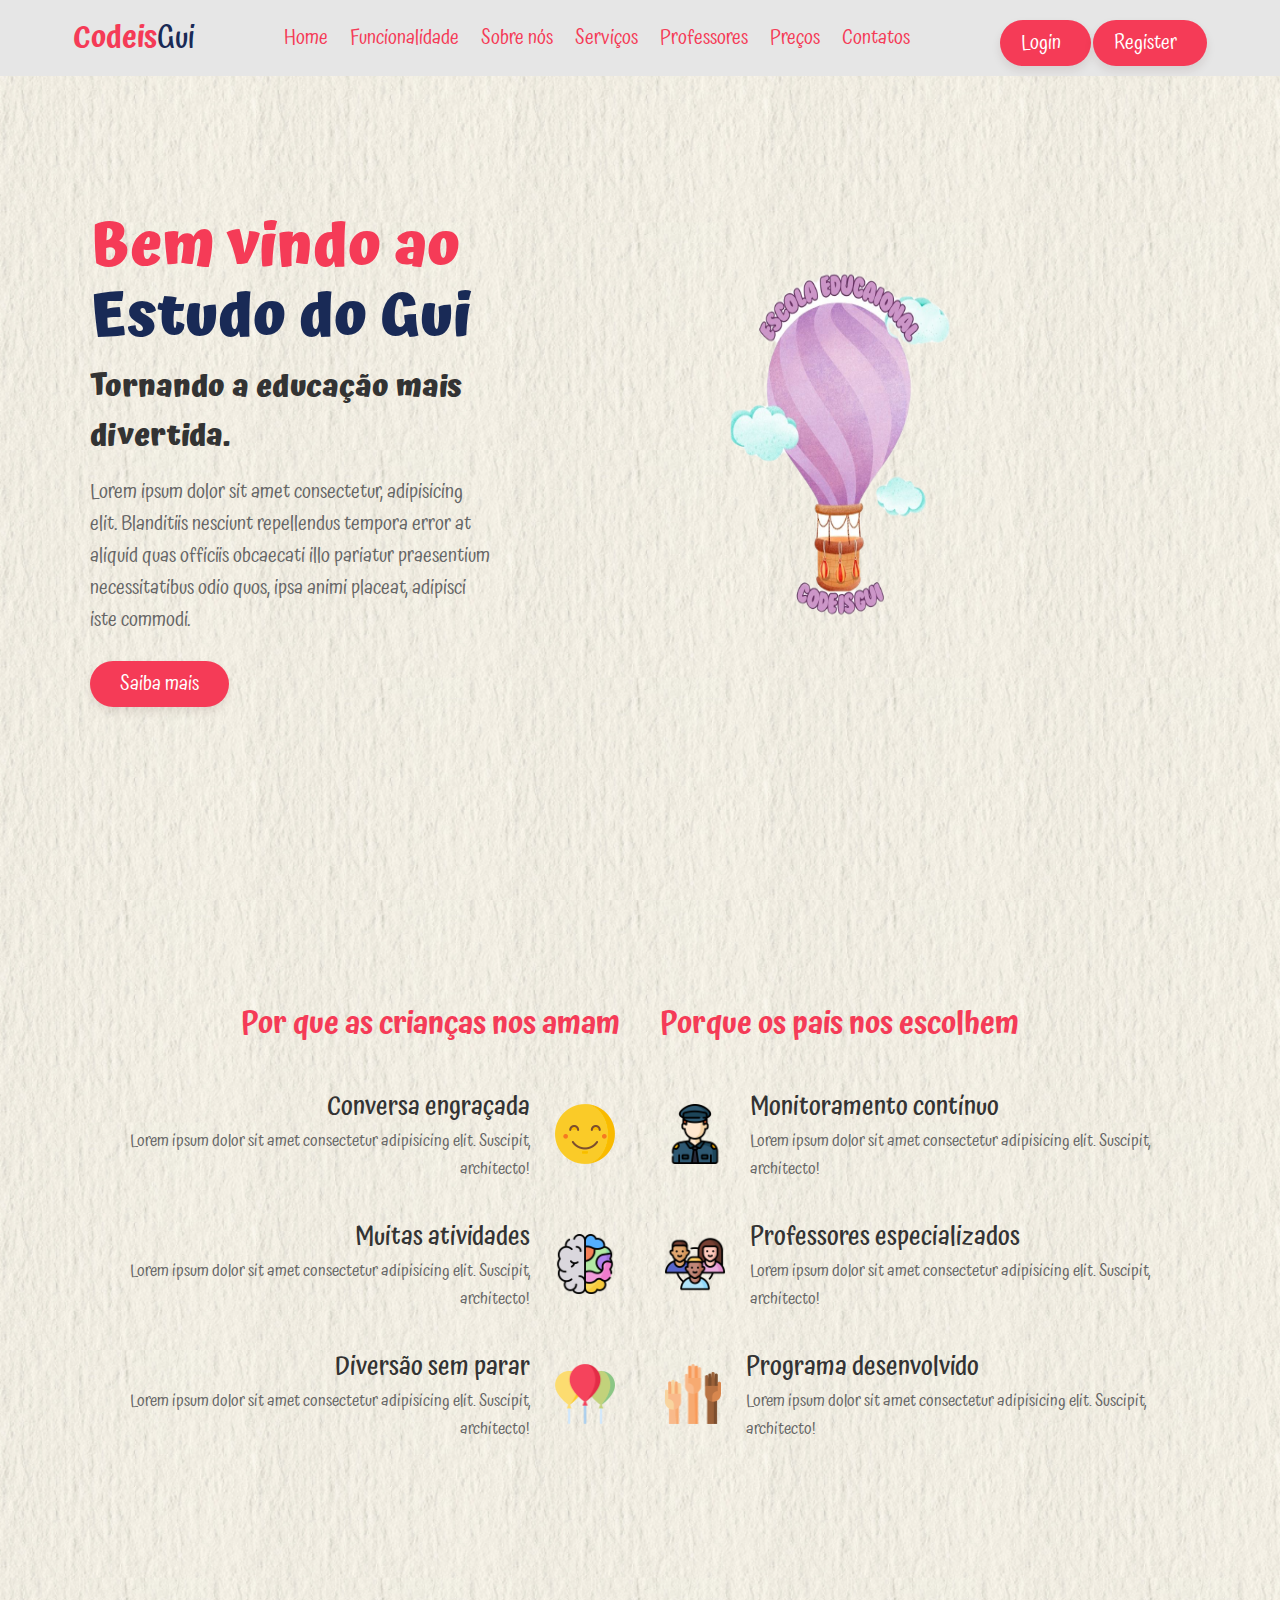
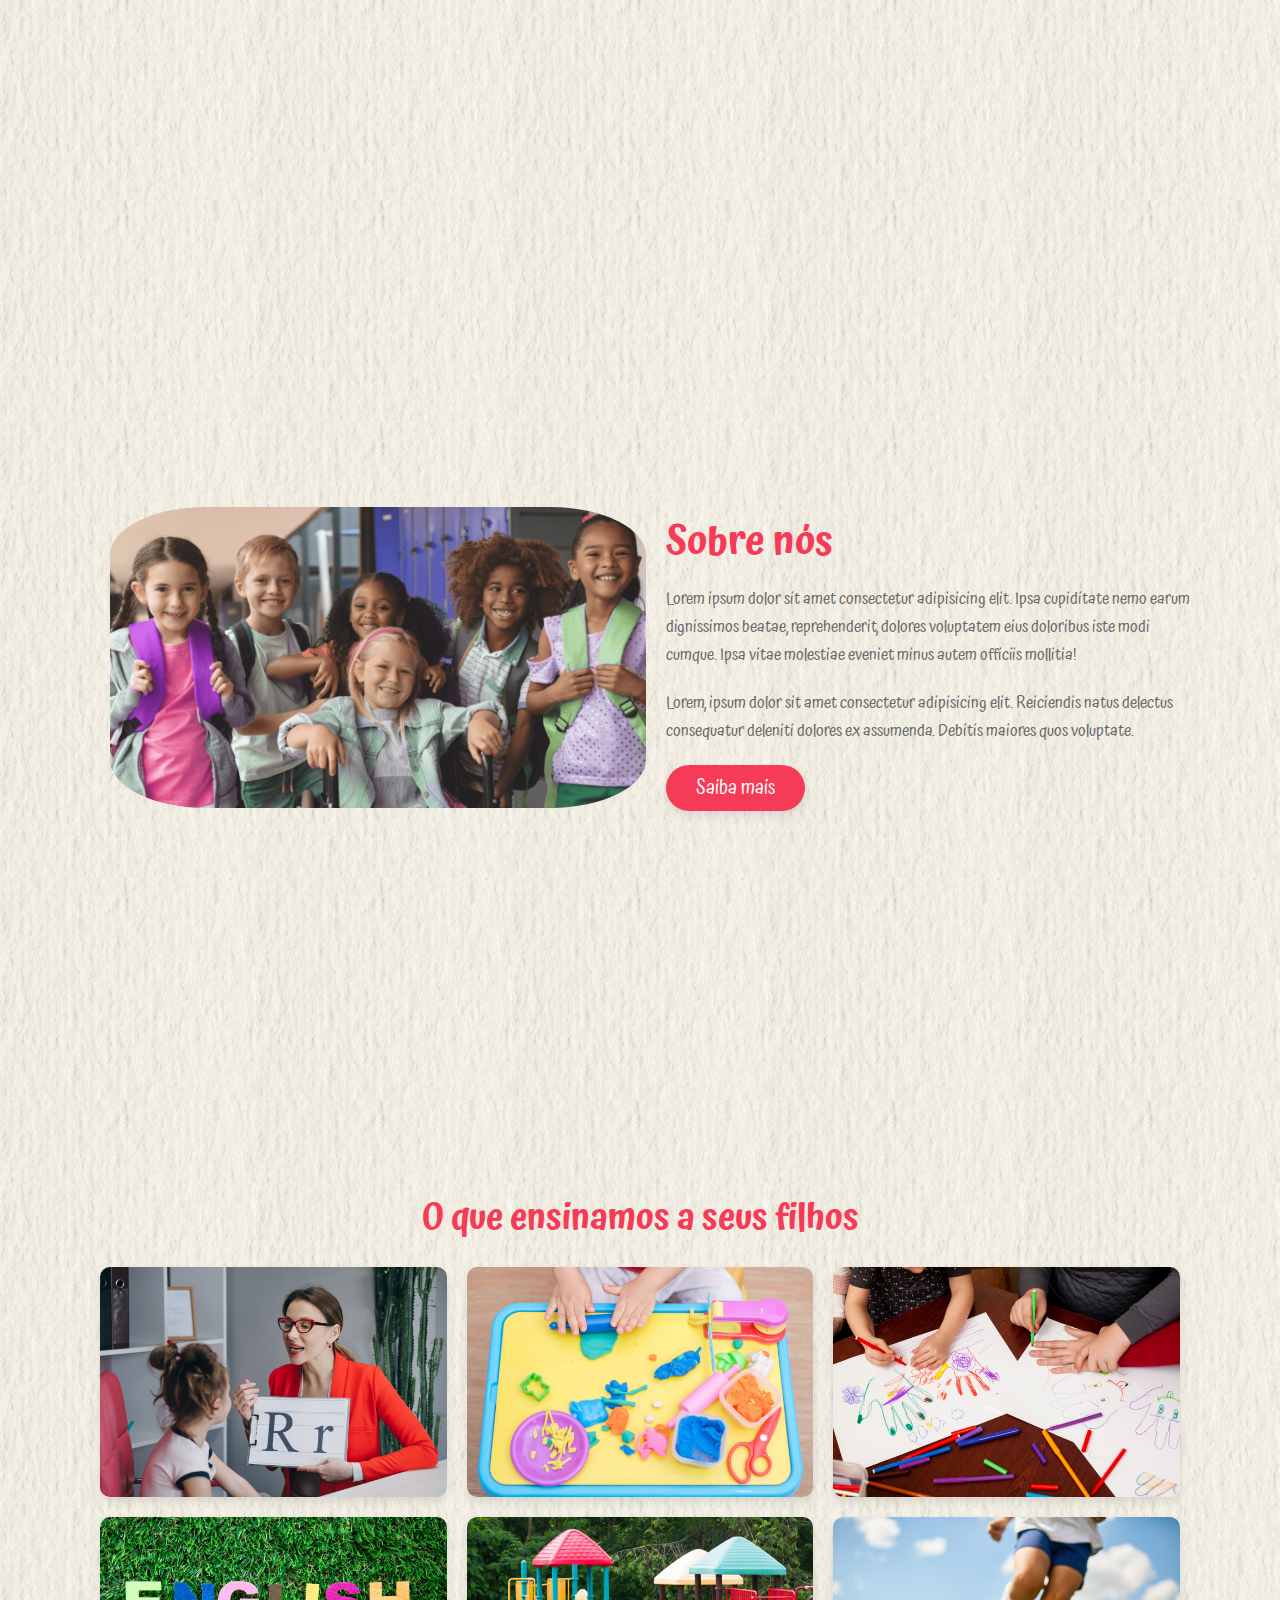
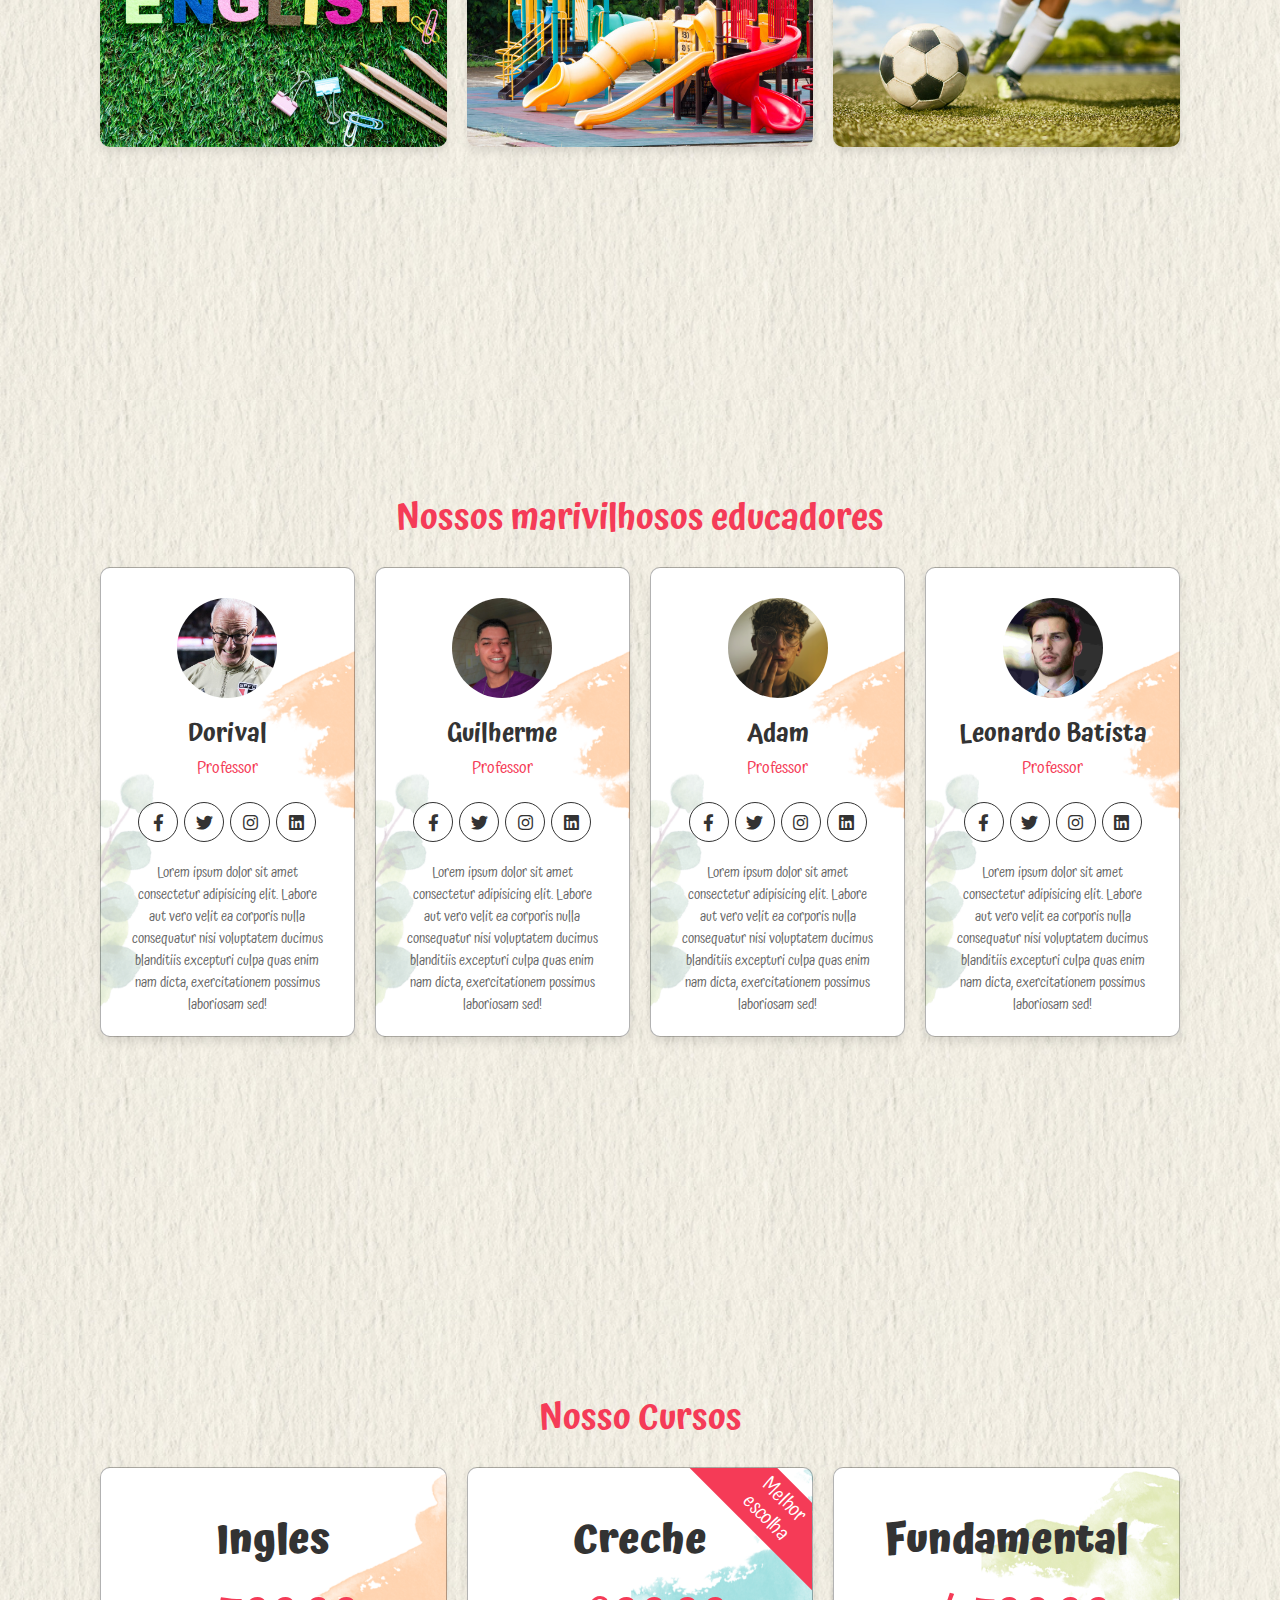
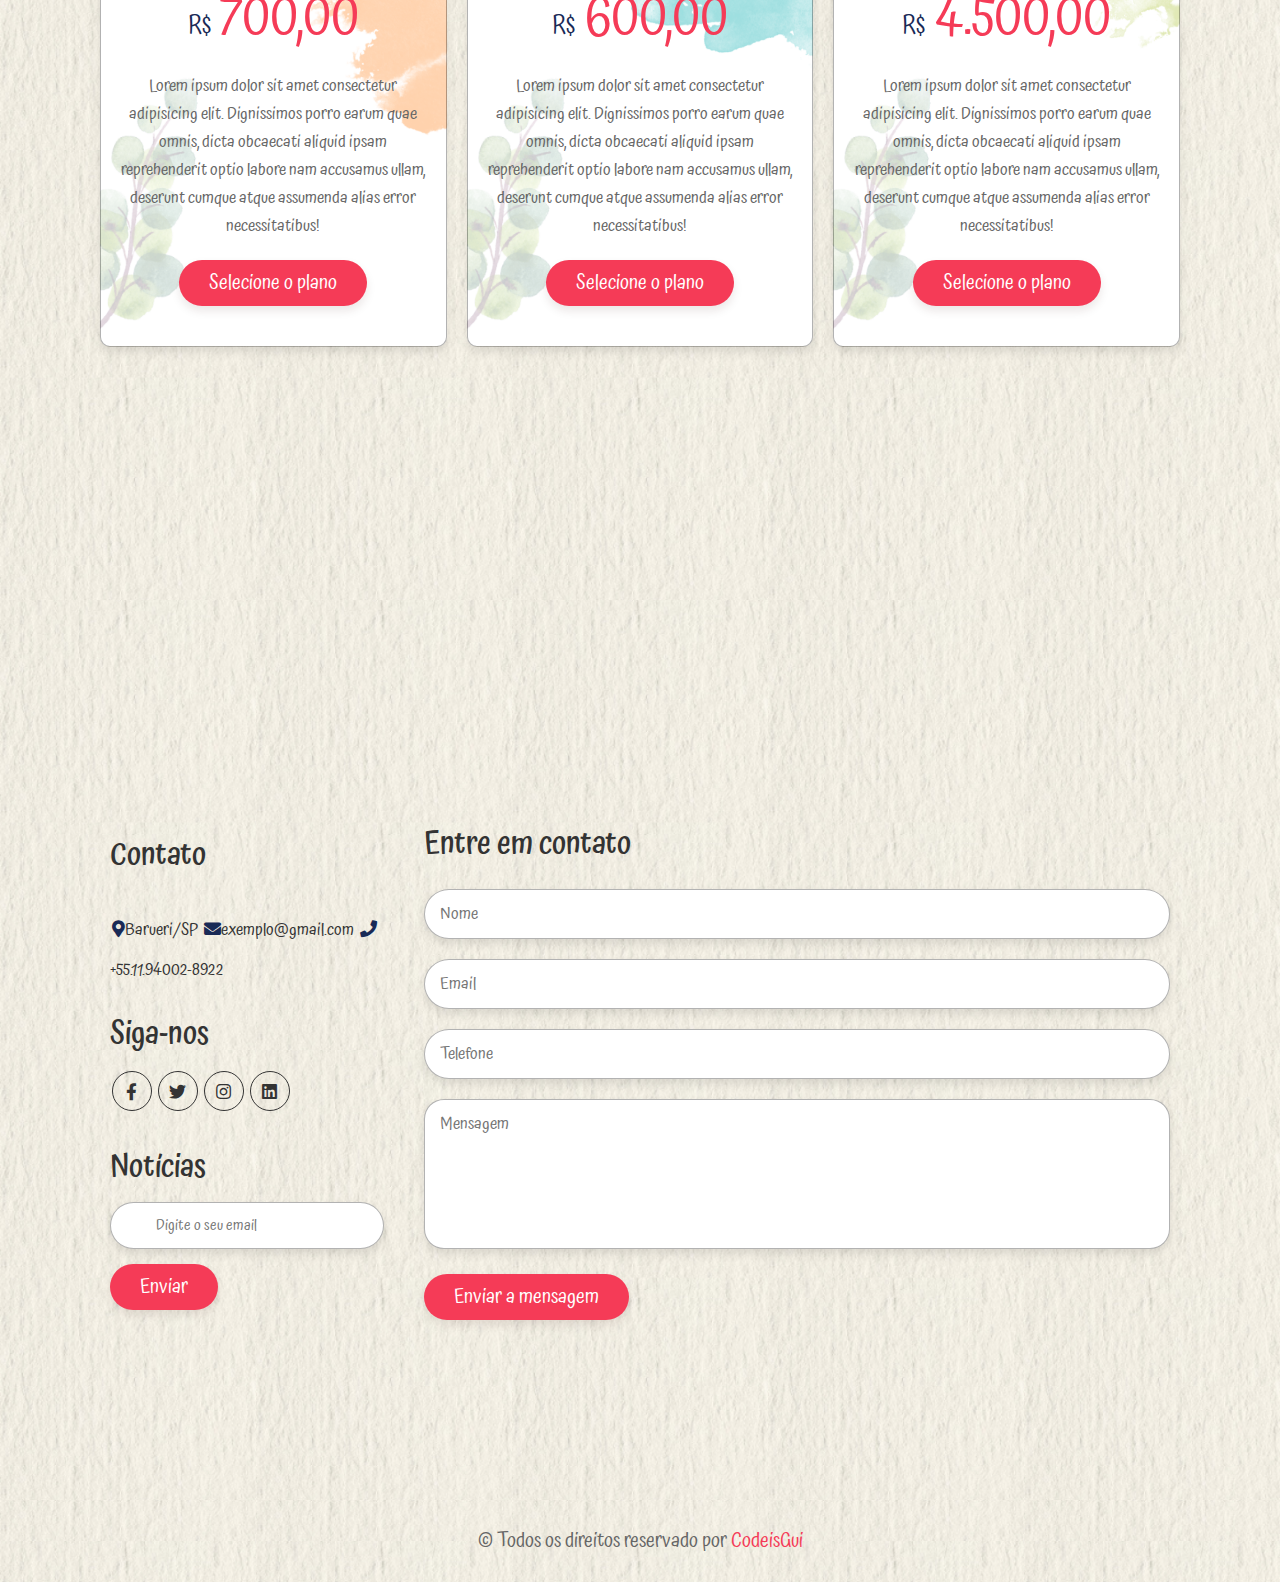
<file: index.html>
<!DOCTYPE html>
<html lang="pt-BR">
<head>
    <meta charset="UTF-8">
    <meta http-equiv="X-UA-Compatible" content="IE=edge">
    <meta name="viewport" content="width=device-width, initial-scale=1.0">
    <link rel="stylesheet" href="style.css">
    <link rel="stylesheet" href="https://cdnjs.cloudflare.com/ajax/libs/font-awesome/5.15.4/css/all.min.css">
    <title>Projeto escolar</title>

            <!-- Site feito por CodeisGui -->

</head>
<body>
    <!-- Header section star -->
    <header>
        <a href="index.html" class="logo">Codeis<span>Gui</span></a>
        <div id="menu-bars" class="fas fa-bars"></div>
        <nav class="navbar">
            <a href="#home">Home</a>
            <a href="#features">Funcionalidade</a>
            <a href="#about">Sobre nós</a>
            <a href="#services">Serviços</a>
            <a href="#teaches">Professores</a>
            <a href="#pricing">Preços</a>
            <a href="#contact">Contatos</a>
        </nav>
    <div class="login">
        <a href="login.html" class="login btn">Login</a>
        <a href="register.html" class="login btn">Register</a>
    </div>
    </header>
    <!-- Header section end -->
    
    <!-- Home section start -->
    <section class="home background" id="home">
        <div class="content">
            <h1>Bem vindo ao <span>Estudo do Gui</span></h1>
            <h3>Tornando a educação mais divertida.</h3>
            <p>Lorem ipsum dolor sit amet consectetur, adipisicing elit. Blanditiis nesciunt repellendus tempora error at aliquid quas officiis obcaecati illo pariatur praesentium necessitatibus odio quos, ipsa animi placeat, adipisci iste commodi.</p>
            <a href="#" class="btn">Saiba mais</a>
        </div>
        
        <div class="image">
            <img src="img/escola educaional.png"  alt="">
        </div>
        
    </section>
    <!-- Home section end -->
    
    <!-- features section start -->
    <section class="features up-and-down background" id="features">
        <div class="box-container">
            <h3 class="title">Por que as crianças nos amam</h3>
            <div class="box">
                <img src="img/left-icon1.png" alt="">
                <div class="info">
                    <h3>Conversa engraçada</h3>
                    <p>Lorem ipsum dolor sit amet consectetur adipisicing elit. Suscipit, architecto!</p>
                </div>
            </div>
            <div class="box">
                <img src="img/world-creativity-innovation-day_15557906.png" alt="">
                <div class="info">
                    <h3>Muitas atividades</h3>
                    <p>Lorem ipsum dolor sit amet consectetur adipisicing elit. Suscipit, architecto!</p>
                </div>
            </div>
            <div class="box">
                <img src="img/left-icon3.png" alt="">
                <div class="info">
                    <h3>Diversão sem parar</h3>
                    <p>Lorem ipsum dolor sit amet consectetur adipisicing elit. Suscipit, architecto!</p>
                </div>
            </div>
        </div>
        <!--    <img class="stick" src="img/escola educaional.jpg" width="700px" height="400px" alt=""> -->
        <div class="box-container">
        
            <h3 class="title">Porque os pais nos escolhem</h3>
            
            <div class="box">
                <img src="img/policeman_1022331.png" alt="">
                <div class="info">
                <h3>Monitoramento contínuo</h3>
                <p>Lorem ipsum dolor sit amet consectetur adipisicing elit. Suscipit, architecto!</p>
                </div>
            </div>
            <div class="box">
                <img src="img/friends_2920017.png" alt="">
                <div class="info">
                <h3>Professores especializados</h3>
                <p>Lorem ipsum dolor sit amet consectetur adipisicing elit. Suscipit, architecto!</p>
                </div>
            </div>
            <div class="box">
                <img src="img/right-icon3.png" alt="">
                <div class="info">
                <h3>Programa desenvolvido</h3>
                <p>Lorem ipsum dolor sit amet consectetur adipisicing elit. Suscipit, architecto!</p>
                </div>
            </div>
        
        </div>
    </section>
    <!-- features section end -->

    <!-- about section start -->
    <section class="about background" id="about">
        <div class="image">
            <img src="img/diversidade-na-escola-1280x720.png" alt="">
        </div>
        <div class="content">
            <h3>Sobre nós</h3> 
            <p>Lorem ipsum dolor sit amet consectetur adipisicing elit. Ipsa cupiditate nemo earum dignissimos beatae, reprehenderit, dolores voluptatem eius doloribus iste modi cumque. Ipsa vitae molestiae eveniet minus autem officiis mollitia!</p>
            <p>Lorem, ipsum dolor sit amet consectetur adipisicing elit. Reiciendis natus delectus consequatur deleniti dolores ex assumenda. Debitis maiores quos voluptate.</p>
            <a href="#" class="btn">Saiba mais</a>
        </div>
    </section>
    <!-- about section end -->

    <!-- services section start -->
    <section class="services up-and-down background" id="services">
        <h1 class="heading">O que ensinamos a seus filhos</h1>
        <div class="box-container">
            <div class="box">
                <img src="img/s1.jpg" alt="">
                <div class="inf">
                    <h3>Ensino de palavras e letras</h3>
                </div>
            </div>
            <div class="box">
                <img src="img/s2.jpg" alt="">
                <div class="inf">
                    <h3>Argila e criação</h3>
                </div>
            </div>
            <div class="box">
                <img src="img/s3.jpg" alt="">
                <div class="inf">
                    <h3>Classe de desenho</h3>
                </div>
            </div>
            <div class="box">
                <img src="img/s4.jpg" alt="">
                <div class="inf">
                    <h3>Classe de Inglês</h3>
                </div>
            </div>
            <div class="box">
                <img src="img/s5.jpg" alt="">
                <div class="inf">
                    <h3>Parque infantil para as crianças</h3>
                </div>
            </div>
            <div class="box">
                <img src="img/s6.jpg" alt="">
                <div class="inf">
                    <h3>Esportes e eventos</h3>
                </div>
            </div>
        </div>
    </section>
    <!-- services section end -->

    <!-- teacher section start -->
    <section class="teacher background" id="teaches">
        <h1 class="heading">Nossos marivilhosos educadores</h1>
        <div class="box-container">
            <div class="box">
                <img src="img/dorival.jpeg" alt="">
                <h3>Dorival</h3>
                <span>Professor</span>
                <div class="share">
                    <a href="#" class="fab fa-facebook-f"></a>
                    <a href="#" class="fab fa-twitter"></a>
                    <a href="#" class="fab fa-instagram"></a>
                    <a href="#" class="fab fa-linkedin"></a>
                </div>
                <p>Lorem ipsum dolor sit amet consectetur adipisicing elit. Labore aut vero velit ea corporis nulla consequatur nisi voluptatem ducimus blanditiis excepturi culpa quas enim nam dicta, exercitationem possimus laboriosam sed!</p>
            </div>
            <div class="box">
                <img src="img/Gui perfil.jpg" alt="">
                <h3>Guilherme</h3>
                <span>Professor</span>
                <div class="share">
                    <a href="#" class="fab fa-facebook-f"></a>
                    <a href="#" class="fab fa-twitter"></a>
                    <a href="#" class="fab fa-instagram"></a>
                    <a href="#" class="fab fa-linkedin"></a>
                </div>
                <p>Lorem ipsum dolor sit amet consectetur adipisicing elit. Labore aut vero velit ea corporis nulla consequatur nisi voluptatem ducimus blanditiis excepturi culpa quas enim nam dicta, exercitationem possimus laboriosam sed!</p>
            </div>
            <div class="box">
                <img src="img/profile-2.jpg" alt="">
                <h3>Adam</h3>
                <span>Professor</span>
                <div class="share">
                    <a href="#" class="fab fa-facebook-f"></a>
                    <a href="#" class="fab fa-twitter"></a>
                    <a href="#" class="fab fa-instagram"></a>
                    <a href="#" class="fab fa-linkedin"></a>
                </div>
                <p>Lorem ipsum dolor sit amet consectetur adipisicing elit. Labore aut vero velit ea corporis nulla consequatur nisi voluptatem ducimus blanditiis excepturi culpa quas enim nam dicta, exercitationem possimus laboriosam sed!</p>
            </div>
            <div class="box">
                <img src="img/teacher-4.png" alt="">
                <h3>Leonardo Batista</h3>
                <span>Professor</span>
                <div class="share">
                    <a href="#" class="fab fa-facebook-f"></a>
                    <a href="#" class="fab fa-twitter"></a>
                    <a href="#" class="fab fa-instagram"></a>
                    <a href="#" class="fab fa-linkedin"></a>
                </div>
                <p>Lorem ipsum dolor sit amet consectetur adipisicing elit. Labore aut vero velit ea corporis nulla consequatur nisi voluptatem ducimus blanditiis excepturi culpa quas enim nam dicta, exercitationem possimus laboriosam sed!</p>
            </div>
        </div>
    </section>
    <!-- teacher section end -->

    <!-- pricing section start -->
    <section class="pricing up-and-down background" id="pricing">
        <h1 class="heading">Nosso Cursos</h1>
        <div class="box-container">
            <div class="box" style="background: url(img/card-bg1.png) no-repeat;">
                <h3>Ingles</h3>
                <div class="price"><span>R$</span> 700,00</div>
                <p>Lorem ipsum dolor sit amet consectetur adipisicing elit. Dignissimos porro earum quae omnis, dicta obcaecati aliquid ipsam reprehenderit optio labore nam accusamus ullam, deserunt cumque atque assumenda alias error necessitatibus!</p>
                <a href="payment.html" class="btn">Selecione o plano</a>
            </div>
            <div class="box" style="background: url(img/card-bg2.png) no-repeat;">
                <span class="choise">Melhor<br>escolha</span>
                <h3>Creche</h3>
                <div class="price"><span>R$</span> 600,00</div>
                <p>Lorem ipsum dolor sit amet consectetur adipisicing elit. Dignissimos porro earum quae omnis, dicta obcaecati aliquid ipsam reprehenderit optio labore nam accusamus ullam, deserunt cumque atque assumenda alias error necessitatibus!</p>
                <a href="payment.html" class="btn">Selecione o plano</a>
            </div>
            <div class="box" style="background: url(img/card-bg3.png) no-repeat;">
                <h3>Fundamental</h3>
                <div class="price"><span>R$</span> 4.500,00</div>
                <p>Lorem ipsum dolor sit amet consectetur adipisicing elit. Dignissimos porro earum quae omnis, dicta obcaecati aliquid ipsam reprehenderit optio labore nam accusamus ullam, deserunt cumque atque assumenda alias error necessitatibus!</p>
                <a href="payment.html" class="btn">Selecione o plano</a>
            </div>
        </div>
    </section>
    <!-- pricing section end -->

    <!-- contact section start -->
    <section class="contact background" id="contact">
        <div class="row">
            <div class="contact-info">
                <div class="a boxs">
                    <h3 class="title">Contato</h3>
                    <a href="maps.html"><i class="fas fa-map-marker-alt"></i>Barueri/SP</a>
                    <a href="#"><i class="fas fa-envelope"></i>exemplo@gmail.com</a>
                    <a href="#"><i class="fas fa-phone"></i>+55.11.94002-8922</a>
                </div>
                <div class="box">
                    <h3 class="title">Siga-nos</h3>
                    <a href="#" class="fab fa-facebook-f"></a>
                    <a href="#" class="fab fa-twitter"></a>
                    <a href="#" class="fab fa-instagram"></a>
                    <a href="#" class="fab fa-linkedin"></a>
                </div>
                <div class="box">
                    <h3 class="title">Notícias</h3>
                    <form action="">
                        <input type="email" placeholder="Digite o seu email">
                        <input type="submit" class="btn" value="Enviar">
                    </form>
                </div>
            </div>
            <form action="" class="contact-form">
                <h3>Entre em contato</h3>
                <input type="text" placeholder="Nome" class="box">
                <input type="email" placeholder="Email" class="box">
                <input type="number" placeholder="Telefone" class="box">
                <textarea placeholder="Mensagem" class="box message" name="" id="" cols="30" rows="10"></textarea>
                <input type="submit" class="btn" value="Enviar a mensagem">
            </form>
        </div>
        <div class="image">
        </div>
    </section>
    <!-- contact section end -->

    <!-- Footer section -->
    <div class="footer background">
        © Todos os direitos reservado por <span>CodeisGui</span>
    </div>




    

    <script>
        let menu = document.querySelector("#menu-bars");
        let navbar = document.querySelector(".navbar")

        menu.addEventListener("click", () =>{
            menu.classList.toggle("fa-times");
            navbar.classList.toggle("nav-taggle");
        });
    
        window.onscroll = () => {
            menu.classList.remove("fa-times");
            navbar.classList.remove("nav-taggle");
        }




    </script>
</body>
</html>
</file>
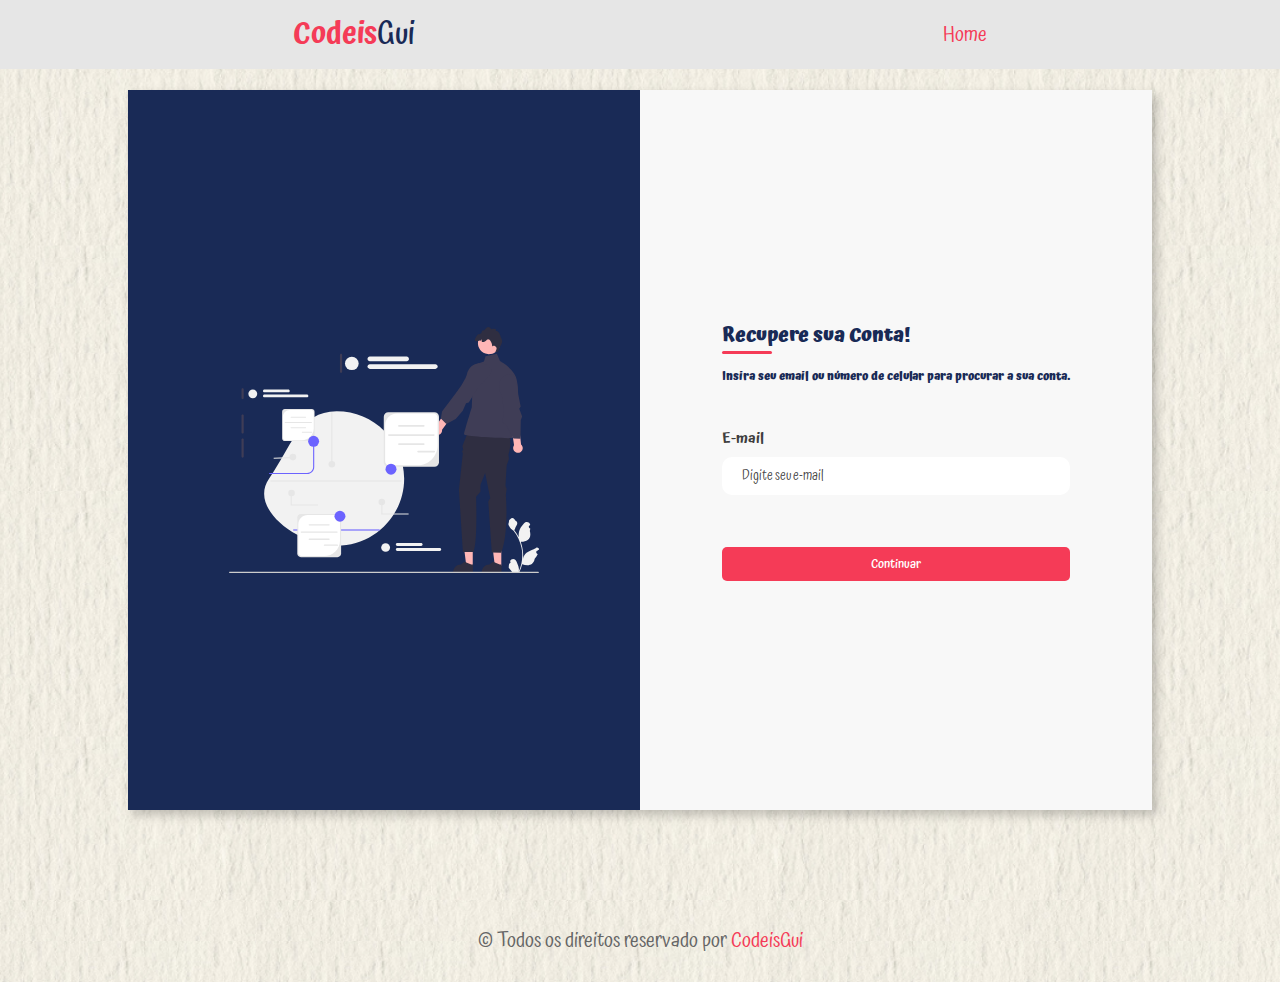
<file: esqueceu.html>
<!DOCTYPE html>
<html lang="pt-BR">
<head>
    <meta charset="UTF-8">
    <meta http-equiv="X-UA-Compatible" content="IE=edge">
    <meta name="viewport" content="width=device-width, initial-scale=1.0">
    <link rel="stylesheet" href="login.css">
    <link rel="stylesheet" href="https://cdnjs.cloudflare.com/ajax/libs/font-awesome/5.15.4/css/all.min.css">
    <title>Projeto escolar</title>
</head>
<body class="background">
    <!-- Header section star -->
    <header>
        <a href="index.html" class="logo">Codeis<span>Gui</span></a>
        <div id="menu-bars" class="fas fa-bars"></div>
        <nav class="navbar">
            <a href="index.html">Home</a>

        </nav>
    </header>
<div class="container-index">
    <div class="container">
        <div class="form-image">
            <img src="/imgs/undraw_visionary_technology_re_jfp7.svg"  alt="">
        </div>

        <div class="form">
            <form action="#">
                <div class="form-header">
                    <div class="title">
                        <h1>Recupere sua Conta!</h1>
                        <h3>	
                            Insira seu email ou número de celular para procurar a sua conta.</h3>
                    </div>

                </div>

                <div class="input-group-login">
                    <div class="input-box">
                        <label for="email">E-mail</label>
                        <input id="email" type="email" name="email" placeholder="Digite seu e-mail" required>
                    </div>

                </div>

                <div class="continue-button">
                    <button><a href="#">Continuar</a> </button>
                </div>
            </form>
        </div>
    </div>
</div>
    <!-- Footer section -->
    <div class="footer background">
        © Todos os direitos reservado por <span>CodeisGui</span>
    </div>


    <script>
        let menu = document.querySelector("#menu-bars");
        let navbar = document.querySelector(".navbar")

        menu.addEventListener("click", () =>{
            menu.classList.toggle("fa-times");
            navbar.classList.toggle("nav-taggle");
        });
    
        window.onscroll = () => {
            menu.classList.remove("fa-times");
            navbar.classList.remove("nav-taggle");
        }




    </script>
</file>
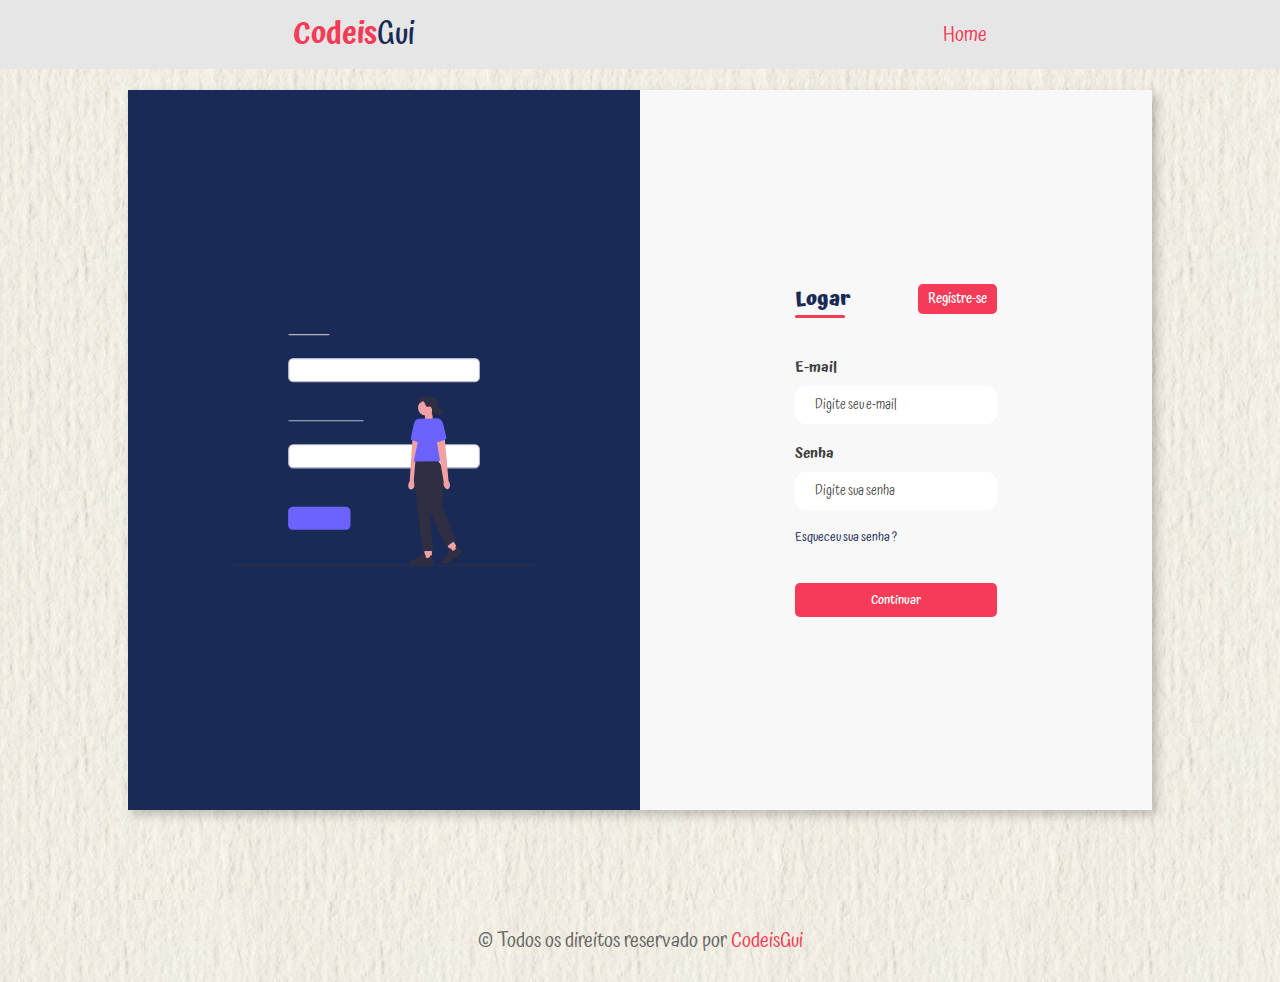
<file: login.html>
<!DOCTYPE html>
<html lang="pt-BR">
<head>
    <meta charset="UTF-8">
    <meta http-equiv="X-UA-Compatible" content="IE=edge">
    <meta name="viewport" content="width=device-width, initial-scale=1.0">
    <link rel="stylesheet" href="login.css">
    <link rel="stylesheet" href="https://cdnjs.cloudflare.com/ajax/libs/font-awesome/5.15.4/css/all.min.css">
    <title>Projeto escolar</title>
</head>
<body class="background">
    <!-- Header section star -->
    <header>
        <a href="index.html" class="logo">Codeis<span>Gui</span></a>
        <div id="menu-bars" class="fas fa-bars"></div>
        <nav class="navbar">
            <a href="index.html">Home</a>

        </nav>
    </header>
    
<div class="container-index">
    <div class="container">
        <div class="form-image">
            <img src="/imgs/undraw_undraw_undraw_undraw_sign_up_ln1s_-1-_s4bc_-1-_ee41_-1-_kf4d.svg"  alt="">
        </div>

        <div class="form">
            <form action="#">
                <div class="form-header">
                    <div class="title">
                        <h1>Logar</h1>
                    </div>
                    <div class="login-button">
                        <button><a href="register.html">Registre-se</a></button>
                    </div>
                </div>

                <div class="input-group-login">
                    <div class="input-box">
                        <label for="email">E-mail</label>
                        <input id="email" type="email" name="email" placeholder="Digite seu e-mail" required>
                    </div>

                    <div class="input-box">
                        <label for="password">Senha</label>
                        <input id="password" type="password" name="password" placeholder="Digite sua senha" required>
                    </div>

                    <div class="resetar">
                        <a href="esqueceu.html">Esqueceu sua senha ?</a>
                    </div>

                </div>

                <div class="continue-button">
                    <button><a href="#">Continuar</a> </button>
                </div>
            </form>
        </div>
    </div>
</div>
    <!-- Footer section -->
    <div class="footer background">
        © Todos os direitos reservado por <span>CodeisGui</span>
    </div>






    <script>
        let menu = document.querySelector("#menu-bars");
        let navbar = document.querySelector(".navbar")

        menu.addEventListener("click", () =>{
            menu.classList.toggle("fa-times");
            navbar.classList.toggle("nav-taggle");
        });
    
        window.onscroll = () => {
            menu.classList.remove("fa-times");
            navbar.classList.remove("nav-taggle");
        }




    </script>
</body>
</html>
</file>
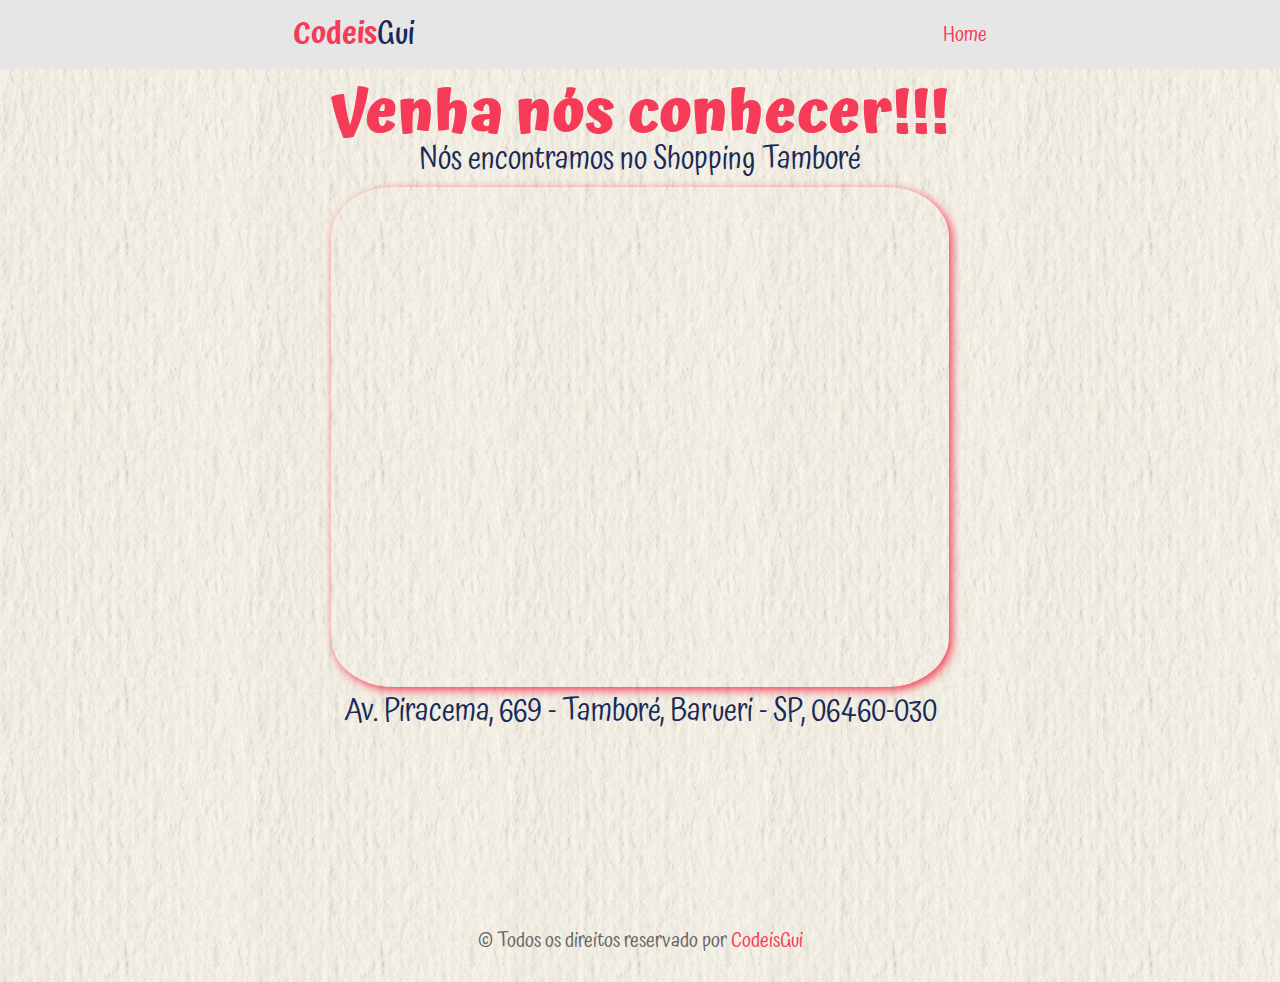
<file: maps.html>
<!DOCTYPE html>
<html lang="pt-BR">
<head>
    <meta charset="UTF-8">
    <meta http-equiv="X-UA-Compatible" content="IE=edge">
    <meta name="viewport" content="width=device-width, initial-scale=1.0">
    <link rel="stylesheet" href="style.css">
    <link rel="stylesheet" href="https://cdnjs.cloudflare.com/ajax/libs/font-awesome/5.15.4/css/all.min.css">
    <title>Projeto escolar</title>
</head>
<body>
    <!-- Header section star -->
    <header>
        <a href="index.html" class="logo">Codeis<span>Gui</span></a>
        <div id="menu-bars" class="fas fa-bars"></div>
        <nav class="navbar">
            <a href="index.html">Home</a>
        </nav>
    </header>
    <!-- Header section end -->

    <section class="home-mapa background" id="home-mapa">
        <div class="mapa">
            <h1>Venha nós conhecer!!!</h1>
            <p>Nós encontramos no Shopping Tamboré</p>
            <iframe src="https://www.google.com/maps/embed?pb=!1m18!1m12!1m3!1d3658.7821950058105!2d-46.836925525490045!3d-23.504353359498744!2m3!1f0!2f0!3f0!3m2!1i1024!2i768!4f13.1!3m3!1m2!1s0x94cf017b8c1a5da9%3A0x22a277028d33acc!2sShopping%20Tambor%C3%A9!5e0!3m2!1spt-BR!2sbr!4v1717520433743!5m2!1spt-BR!2sbr" width="900" height="500" style="border:0;" allowfullscreen="" loading="lazy" referrerpolicy="no-referrer-when-downgrade"></iframe>    
        <p>Av. Piracema, 669 - Tamboré, Barueri - SP, 06460-030</p>
        </section>
        <!-- Footer section -->
        <div class="footer background">
            © Todos os direitos reservado por <span>CodeisGui</span>
        </div>

        
    <script>
        let menu = document.querySelector("#menu-bars");
        let navbar = document.querySelector(".navbar")

        menu.addEventListener("click", () =>{
            menu.classList.toggle("fa-times");
            navbar.classList.toggle("nav-taggle");
        });
    
        window.onscroll = () => {
            menu.classList.remove("fa-times");
            navbar.classList.remove("nav-taggle");
        }




    </script>
</file>
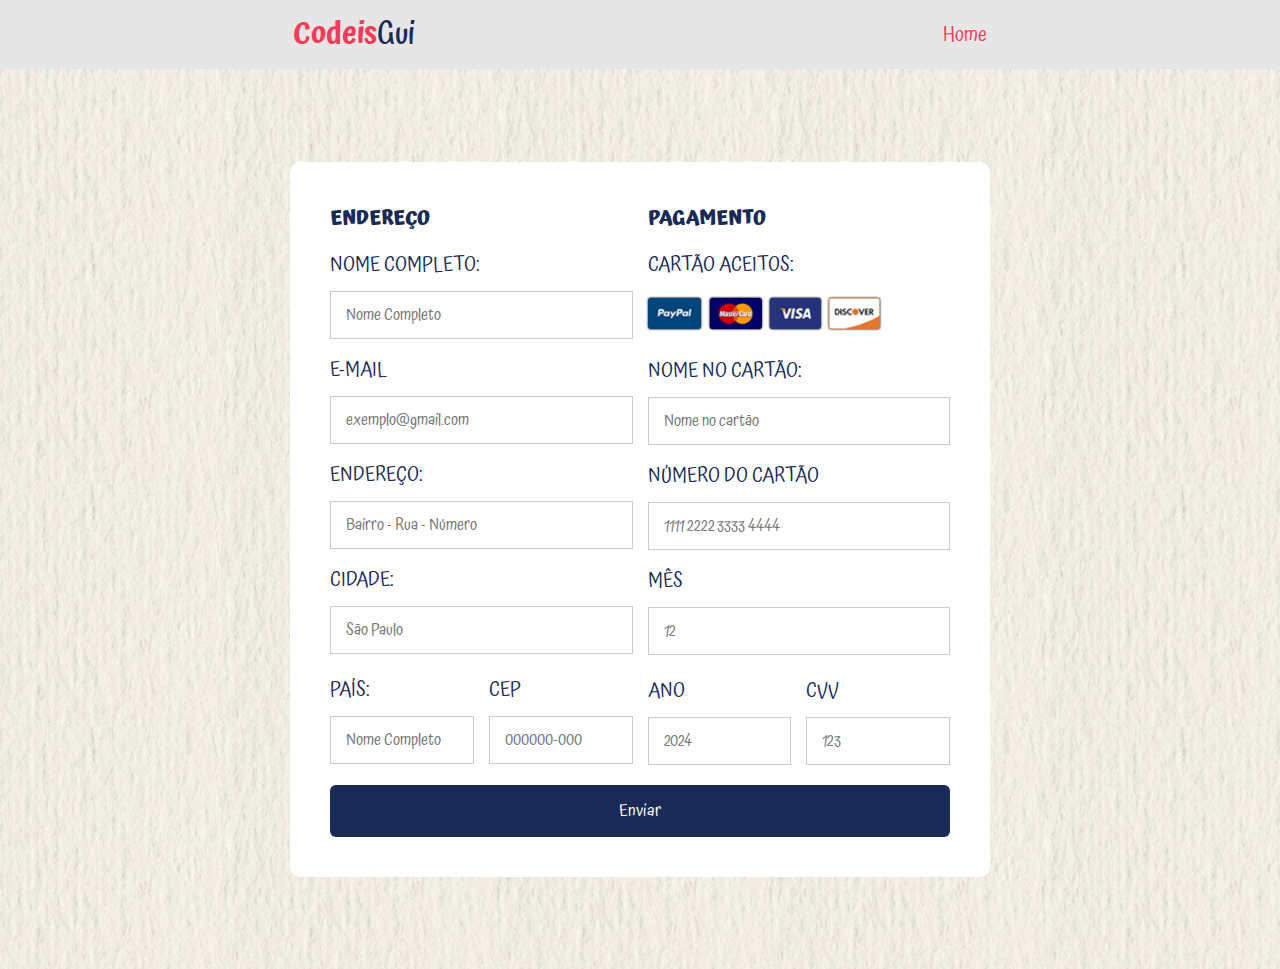
<file: payment.html>
<!DOCTYPE html>
<html lang="pt-BR">
<head>
    <meta charset="UTF-8">
    <meta http-equiv="X-UA-Compatible" content="IE=edge">
    <meta name="viewport" content="width=device-width, initial-scale=1.0">
    <link rel="stylesheet" href="pay.css">
    <link rel="stylesheet" href="https://cdnjs.cloudflare.com/ajax/libs/font-awesome/5.15.4/css/all.min.css">
    <title>Projeto escolar</title>
</head>
<body class="background">
    <!-- Header section star -->
    <header>
        <a href="index.html" class="logo">Codeis<span>Gui</span></a>
        <div id="menu-bars" class="fas fa-bars"></div>
        <nav class="navbar">
            <a href="index.html">Home</a>
        </nav>
    </header>

    <!-- payment container -->

    <div class="container">
        <form action="">
            <div class="row">
                <div class="column">
                    <h3 class="title">Endereço</h3>
                    <div class="input-box">
                        <span>Nome Completo:</span>
                        <input type="text" placeholder="Nome Completo">
                    </div>
                    <div class="input-box">
                        <span>E-mail</span>
                        <input type="email" placeholder="exemplo@gmail.com">
                    </div>
                    <div class="input-box">
                        <span>Endereço:</span>
                        <input type="text" placeholder="Bairro - Rua - Número ">
                    </div>
                    <div class="input-box">
                        <span>Cidade:</span>
                        <input type="text" placeholder="São Paulo">
                    </div>
                    <div class="flex">
                        <div class="input-box">
                            <span>País:</span>
                            <input type="text" placeholder="Nome Completo">
                        </div> 
                        <div class="input-box">
                            <span>Cep</span>
                            <input type="number" placeholder="000000-000">
                        </div> 
                    </div>
                </div>
<!-- fim endereço-->
<div class="column">
    <h3 class="title">Pagamento</h3>
    <div class="input-box">
        <span>Cartão aceitos:</span>
        <img src="/img/imgcards copy.png" alt="">
    </div>
    <div class="input-box">
        <span>Nome no Cartão:</span>
        <input type="text" placeholder="Nome no cartão">
    </div>
    <div class="input-box">
        <span>Número do cartão</span>
        <input type="number" placeholder="1111 2222 3333 4444">
    </div>
    <div class="input-box">
        <span>Mês</span>
        <input type="number" placeholder="12">
    </div>
    <div class="flex">
        <div class="input-box">
            <span>Ano</span>
            <input type="number" placeholder="2024">
        </div> 
        <div class="input-box">
            <span>CVV</span>
            <input type="number" placeholder="123">
        </div> 

    </div>
</div>
            </div>
            <button type="submit" class="btn-card">Enviar</button>
        </form>
    </div>
</file>
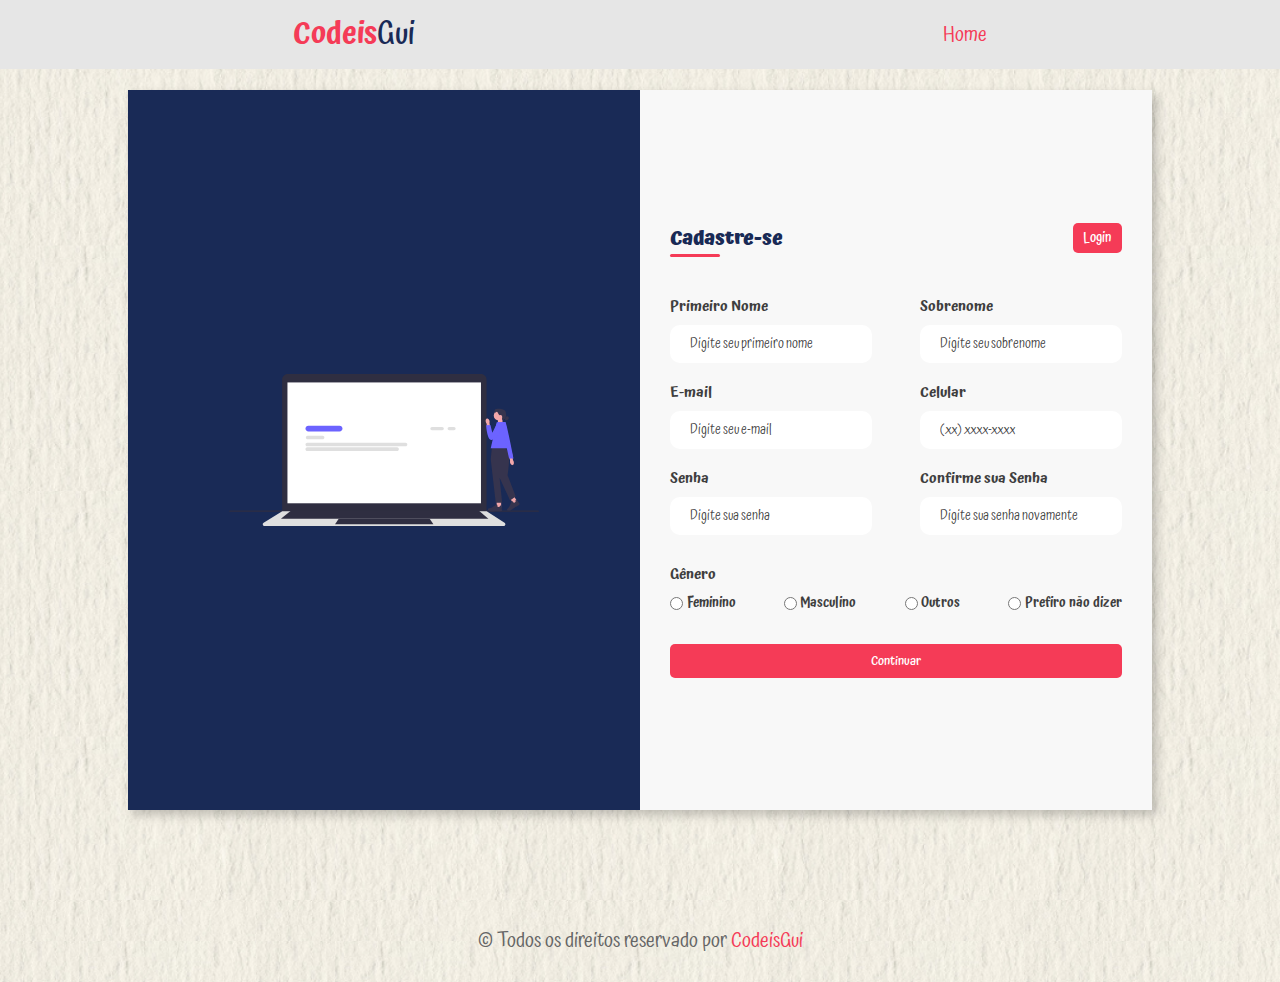
<file: register.html>
<!DOCTYPE html>
<html lang="pt-BR">
<head>
    <meta charset="UTF-8">
    <meta http-equiv="X-UA-Compatible" content="IE=edge">
    <meta name="viewport" content="width=device-width, initial-scale=1.0">
    <link rel="stylesheet" href="login.css">
    <link rel="stylesheet" href="https://cdnjs.cloudflare.com/ajax/libs/font-awesome/5.15.4/css/all.min.css">
    <title>Projeto escolar</title>
</head>
<body class="background">
    <!-- Header section star -->
    <header>
        <a href="index.html" class="logo">Codeis<span>Gui</span></a>
        <div id="menu-bars" class="fas fa-bars"></div>
        <nav class="navbar">
            <a href="index.html">Home</a>

        </nav>
    </header>
<div class="container-index">
    <div class="container">
        <div class="form-image">
            <img src="/imgs/undraw_undraw_undraw_undraw_undraw_website_o7n3_bucy_30uo_-1-_d6br_0qfo.svg"  alt="">
        </div>

        <div class="form">
            <form action="#">
                <div class="form-header">
                    <div class="title">
                        <h1>Cadastre-se</h1>
                    </div>
                    <div class="login-button">
                        <button><a href="login.html">Login</a></button>
                    </div>
                </div>

                <div class="input-group">
                    <div class="input-box">
                        <label for="firstname">Primeiro Nome</label>
                        <input id="firstname" type="text" name="firstname" placeholder="Digite seu primeiro nome" required>
                    </div>

                    <div class="input-box">
                        <label for="lastname">Sobrenome</label>
                        <input id="lastname" type="text" name="lastname" placeholder="Digite seu sobrenome" required>
                    </div>
                    <div class="input-box">
                        <label for="email">E-mail</label>
                        <input id="email" type="email" name="email" placeholder="Digite seu e-mail" required>
                    </div>

                    <div class="input-box">
                        <label for="number">Celular</label>
                        <input id="number" type="tel" name="number" placeholder="(xx) xxxx-xxxx" required>
                    </div>

                    <div class="input-box">
                        <label for="password">Senha</label>
                        <input id="password" type="password" name="password" placeholder="Digite sua senha" required>
                    </div>


                    <div class="input-box">
                        <label for="confirmPassword">Confirme sua Senha</label>
                        <input id="confirmPassword" type="password" name="confirmPassword" placeholder="Digite sua senha novamente" required>
                    </div>

                </div>

                <div class="gender-inputs">
                    <div class="gender-title">
                        <h6>Gênero</h6>
                    </div>

                    <div class="gender-group">
                        <div class="gender-input">
                            <input id="female" type="radio" name="gender">
                            <label for="female">Feminino</label>
                        </div>

                        <div class="gender-input">
                            <input id="male" type="radio" name="gender">
                            <label for="male">Masculino</label>
                        </div>

                        <div class="gender-input">
                            <input id="others" type="radio" name="gender">
                            <label for="others">Outros</label>
                        </div>

                        <div class="gender-input">
                            <input id="none" type="radio" name="gender">
                            <label for="none">Prefiro não dizer</label>
                        </div>
                    </div>
                </div>

                <div class="continue-button">
                    <button><a href="#">Continuar</a> </button>
                </div>
            </form>
        </div>
    </div>
</div>
    <!-- Footer section -->
    <div class="footer background">
        © Todos os direitos reservado por <span>CodeisGui</span>
    </div>






    <script>
        let menu = document.querySelector("#menu-bars");
        let navbar = document.querySelector(".navbar")

        menu.addEventListener("click", () =>{
            menu.classList.toggle("fa-times");
            navbar.classList.toggle("nav-taggle");
        });
    
        window.onscroll = () => {
            menu.classList.remove("fa-times");
            navbar.classList.remove("nav-taggle");
        }




    </script>
</body>
</html>
</file>
<file: style.css>
@import url('https://fonts.googleapis.com/css2?family=Atma:wght@300;400;500;600;700&display=swap');

:root{
    --red: #f53b57;
    --black: #192a56;
}

*{
    margin: 0;
    padding: 0;
    box-sizing: border-box;
    font-family: 'Atma', cursive;
    text-decoration: none;
    outline: none;
    border: none;
    transition: all .2s ease-out;
    color: var(--black);
}

*::selection{
    background: var(--red);
    color: #fff;
}

html{
    font-size: 62.5%;
    overflow-x: hidden;
    scroll-behavior: smooth;
}



section{
    min-height: 100vh;
    padding: 0 7%;
    padding-top: 8rem;
    padding-bottom: 6rem;
}

.background{
    background: url(./img/background.png) no-repeat;
    background-size: cover;
    background-position: center;
}

.btn{
    display: inline-block;
    margin-top: 1rem;
    padding: .7rem 3rem;
    border-radius: 5rem;
    background: var(--red);
    color: #fff;
    font-size: 2rem;
    box-shadow: 0 .5rem 1rem rgba(61, 15, 15, 0.1);
}

.btn:hover{
    background: #3a2727;
}

.up-and-down::before,
.up-and-down::after{
    content: "";
    position: absolute;
    left: 50%;
    transform: translateX(-50%);
    height: 10rem;
    width: 100%;
    background-size: cover;
}

/*

.up-and-down::before{
    background: url("img/img-top.png") no-repeat;
    top: -6rem;
}

.up-and-down::after{
    background: url("img/img-down.png") no-repeat;
    bottom: -6rem;
}

*/

.heading{
    text-align: center;
    color: var(--red);
    padding: 1rem;
    font-size: 3.5rem;
    font-weight: 600;
}

header{
    position: fixed;
    top: 0;
    left: 0;
    right: 0;
    background: #e6e6e6;
    /*
    background: url(./img/header-bg.png) no-repeat;
    background-size: cover;
    background-position: bottom;
    */

    z-index: 10000;
    padding: 1rem 3%;
    display: flex;
    align-items: center;
    justify-content: space-around;
}


header .logo{
    font-size: 3rem;
    font-weight: 600;
    color: #f53b57;
}

header .logo i{
    padding-right: .5rem;
    color: var(--red);
}

header .logo span{
    color: var(--black);
    font-weight: 500;
}

header .navbar a{
    font-size: 2rem;
    margin-left: 2rem;
    color: #f53b57;
}

header .navbar a:hover{
    color: var(--black);
}

#menu-bars{
    font-size: 3rem;
    border: .1rem solid;
    padding: .5rem 1.5rem;
    cursor: pointer;
    border-radius: .5rem;
    display: none;
}

header .login{
    padding-left: 21px;
}


.home{
    display: flex;
    align-items: center;
}

.home .content h1{
    font-size: 6rem;
    line-height: 7rem;
    color: var(--red);
}

.home .content h3{
    font-size: 3rem;
    color: #333;
    margin-top: 1rem;
}

.home .content p{
    font-size: 2rem;
    color: #666;
    padding: 1.5rem 0;
}

.home .image img{
    width: 700px;
    height: 500px ;
    position: relative;
}

.features{
    display: flex;
    position: relative;
}

.features .stick{
    padding: 0 2rem;

}

.features .box-container .title{
    font-size: 3rem;
    font-weight: 600;
    color: var(--red);
    padding: 2rem;
}

.features .box-container .box{
    display: flex;
    align-items: center;
    padding: 1rem 0;
}

.features .box-container .box img{
    height: 6rem;
    width: 6rem;
    margin: 2.5rem;
}

.features .box-container .box .info h3{
    font-size: 2.5rem;
    font-weight: 500;
    color: #333;
}

.features .box-container .box .info p{
    font-size: 1.7rem;
    color: #666;
}

.features .box-container:first-child .box{
    flex-flow: row-reverse;
}

.features .box-container:first-child {
    text-align: right;
}

.about{
    display: flex;
    align-items: center;
    justify-content: center;
}

.about .image img{
    width: 45vw;
    border-radius: 20%;
    padding: 20px;
}

.about .content h3{
    font-size: 4rem;
    font-weight: 600;
    color: var(--red);
}

.about .content p{
    font-size: 1.7rem;
    color: #666;
    padding: 1rem 0;
}

.services{
    position: relative;
}

.services .box-container{
    display: flex;
    align-items: center;
    justify-content: center;
    flex-wrap: wrap;
}

.services .box-container .box{
    overflow: hidden;
    height: 23rem;
    flex: 1 1 30rem;
    margin: 1rem;
    border-radius: 1rem;
    box-shadow: 0 0.5rem 1rem rgba(0, 0, 0, .1);
    position: relative;
    cursor: pointer;
}

.services .box-container .box img{
    height: 100%;
    width: 100%;
    object-fit: cover;
}

.services .box-container .box .inf{
    height: 100%;
    width: 100%;
    background: rgba(0, 0, 0, .7);
    text-align: center;
    position: absolute;
    top: -100%;
    left: 0;
    padding: 2rem;
    display: flex;
    align-items: center;
    justify-content: center;
}

.services .box-container .box .inf h3{
    font-size: 3rem;
    font-weight: 500;
    color: #fff;
    transform: translateY(5rem);
    opacity: 0;
}

.services .box-container .box:hover .inf{
    top: 0%;
}

.services .box-container .box:hover .inf h3{
    transform: translateY(0rem);
    opacity: 1;
    transition-delay: .2s;
}

.teacher .box-container{
    display: flex;
    align-items: top;
    justify-content: center;
    flex-wrap: wrap;
}

.teacher .box-container .box{
    flex: 1 1 22rem;
    padding: 2rem 3rem;
    margin: 1rem;
    box-shadow: 0 .5rem 1rem rgba(0, 0, 0, .1);
    border: .1rem solid rgba(0, 0, 0, .3);
    border-radius: 1rem;
    text-align: center;
    background: url(img/card-bg1.png)no-repeat;
    background-size: cover;
    background-position: center;
}

.teacher .box-container .box img{
    height: 12rem;
    width: 12rem;
    padding: 1rem;
    border-radius: 50%;
    object-fit: cover;
}

.teacher .box-container .box h3{
    font-size: 2.5rem;
    font-weight: 600;
    color: #333;
}

.teacher .box-container .box span{
    font-size: 1.7rem;
    color: var(--red);
}

.teacher .box-container .box .share{
    padding-top: 1rem 0;
}

.teacher .box-container .box .share a{
    height: 4rem;
    width: 4rem;
    line-height: 4rem;
    border-radius: 50%;
    border: .1rem solid #333;
    color: #333;
    font-size: 1.7rem;
    margin: 2rem .2rem;
}

.teacher .box-container .box .share a:hover{
    background: var(--red);
    color: #fff;
    border-color: var(--red);
}

.teacher .box-container .box p{
    color: #666;
    font-size: 1.4rem;
}

.pricing{
    position: relative;
}

.pricing .box-container{
    display: flex;
    align-items: top;
    justify-content: center;
    flex-wrap: wrap;
}

.pricing .box-container .box{
    flex: 1 1 30rem;
    margin: 1rem;
    padding: 4rem 2rem;
    border-radius: 1rem;
    box-shadow: 0 .5rem 1rem rgba(0, 0, 0, .1);
    border: .1rem solid rgba(0, 0, 0, .3);
    text-align: center;
    background-size: cover !important;
    background-position: center !important;
    position: relative;
    overflow: hidden;
}

.pricing .box-container .box h3{
    font-size: 4rem;
    color: #333;
}

.pricing .box-container .box .price{
    font-size: 5.5rem;
    color: var(--red);
}

.pricing .box-container .box .price span{
    font-size: 2.5rem;
}

.pricing .box-container .box p{
    font-size: 1.7rem;
    padding: 1rem 0;
    color: #666;
}

.pricing .box-container .box .choise{
    position: absolute;
    top: 0;
    right: -6rem;
    background: var(--red);
    color: #fff;
    font-size: 2rem;
    padding: .6rem 7rem;
    transform: rotate(45deg);
    line-height: 2.5rem;
    margin-top: 1rem;
}

.contact{
    display: flex;
    align-items: center;
}

.contact .image img{
    width: 25vw;
}

.contact .row{
    display: flex;
    align-items: flex-end;
}

.contact .row .contact-info{
    padding: 2rem;
}

.contact .row .contact-form{
    padding: 2rem;
}

.contact .row .btn{
    cursor: pointer;
}

.contact .row .contact-info .box{
    padding: 1rem 0;
}

.contact .row .contact-info .box .title{
    padding: 1rem 0;
    font-size: 3rem;
    font-weight: 500;
    color: #333;
}

.contact .row .contact-info .a .box a{
    font-size: 1.7rem;
    padding: .5rem 0;
    color: #666;
}

.contact .row .contact-info .a .box a i{
    padding-right: .8rem;
    color: var(--red);
}

.contact .row .contact-info .box a{
    height: 4rem;
    width: 4rem;
    line-height: 4rem;
    border-radius: 50%;
    border: .1rem solid #333;
    color: #333;
    font-size: 1.7rem;
    margin: .2rem;
    text-align: center;
}

.contact .row .contact-info .box a:hover{
    background: var(--red);
    border-color: var(--red);
    color: #fff;
}

.contact .row .contact-info .boxs .title{
    padding: 3rem 0;
    font-size: 3rem;
    font-weight: 500;
    color: #333;
}

.contact .row .contact-info .a .boxs a{
    font-size: 1.7rem;
    padding: .5rem 0;
    color: #666;
}

.contact .row .contact-info .a .boxs a i{
    padding-right: .8rem;
    color: var(--red);
}

.contact .row .contact-info .boxs a{
    height: 4rem;
    width: 4rem;
    line-height: 4rem;
    color: #333;
    font-size: 1.7rem;
    margin: .2rem;
    text-align: center;
}

.contact .row .contact-info .boxs a:hover{
    border-color: var(--red);
    color: #f53b57;
}

.contact .row .contact-info .box form input[type="email"]{
    padding: 1rem 4.5rem;
    font-size: 1.5rem;
    color: #666;
    text-transform: none;
    border-radius: 5rem;
    border: .1rem solid rgba(0, 0, 0, .3);
    box-shadow: 0 .5rem 1rem rgba(0, 0, 0, .1);
    margin-bottom: .5rem;
}

.contact .row .contact-form h3{
    font-size: 3rem;
    font-weight: 500;
    color: #333;
    padding-bottom: 1rem;
}

.contact .row .contact-form .box{
    width: 100%;
    border-radius: 5rem;
    padding: 1rem 1.5rem;
    font-size: 1.7rem;
    color: #666;
    margin: 1rem 0;
    border: .1rem solid rgba(0, 0, 0, .3);
    box-shadow: 0 .5rem 1rem rgba(0, 0, 0, .1);
    text-transform: none;
}

.contact .row .contact-form .message{
    border-radius: 2rem;
    height: 15rem;
    resize: none;
}

.home-mapa{
    display: flex;
    justify-content: center;
    padding: auto;
}

.home-mapa h1{
    font-size: 6rem;
    line-height: 7rem;
    color: var(--red);
}

.home-mapa p{
    display: flex;
    justify-content: center;
    font-size: 3rem;
    line-height: 2rem;
    color: var(--black);
    padding-bottom: 7px;
}

.home-mapa iframe{
    width: 100%;
    margin: 1rem 0;
    border-radius: 10%;
    border: 5px solid rgba(0, 0, 0, .3);
    box-shadow: 3px 3px 10px #f53b57;
}


.footer{
    position: relative;
    text-align: center;
    padding: 2.5rem 1.5rem;
    font-size: 2rem;
    color: #666;
}

.footer span{
    color: var(--red);
}




@media (max-width: 1200px){
    html{
        font-size: 55%;
    }

    header{
        padding: 1.5rem 3%;
        padding-bottom: 6rem;
    }

    section{
        padding: 0 3%;
        padding-top: 11rem;
        padding-bottom: 9rem;
    }
}

@media (max-width: 768px){
    #menu-bars{
        display: block;
    }

    header .navbar{
        position: absolute;
        top: 70%;
        left: 0;
        right: 0;
        height: calc(100vh - 70%);
        border-top: .2rem solid;
        background: url(./img/card-bg1.png) no-repeat;
        background-size: cover;
        background-position: center;
        clip-path: polygon(0 0, 100% 0, 100% 0, 0 0);
    }

    header .navbar.nav-taggle{
        clip-path: polygon(0 0, 100% 0, 100% 100%, 0 100%);
    }

    header .navbar a{
        font-size: 2.5rem;
        margin: 2rem 0;
        display: block;
        text-align: center;
    }

    .home .image img{
        display: none;
    }

    .home .content{
        text-align: center;
    }

    .home .content h1{
        font-size: 3.5rem;
    }

    .home .content h3{
        font-size: 2.5rem;
    }

    .home .content p{
        font-size: 2rem;
    }

    .features{
        flex-flow: column;
    }

    .features .stick{
        display: none;
    }

    .about .image img{
        display: none;
    }

    .about .content{
        text-align: center;
    }

    .contact .image img{
        display: none;
    }

    .contact .row{
        flex-flow: column;
        align-items: flex-start;
    }
    .home-mapa iframe{
        display: flex;
        justify-content: center;
    }
}

@media (max-width: 450px){
    html{
        font-size: 50%;
    }

    .features .box-container,
    .features .box-container:first-child{
        text-align: center;
    }

    .features .box-container .box,
    .features .box-container:first-child .box{
        flex-flow: column;
    }
}
</file>
<file: login.css>
@import url('https://fonts.googleapis.com/css2?family=Atma:wght@300;400;500;600;700&display=swap');

:root{
    --red: #f53b57;
    --black: #192a56;
}

*{
    margin: 0;
    padding: 0;
    box-sizing: border-box;
    font-family: 'Atma', cursive;
    transition: all .2s ease-out;
    color: var(--black);
}

*::selection{
    background: var(--red);
    color: #fff;
}


html{
    font-size: 62.5%;
    overflow-x: hidden;
    scroll-behavior: smooth;
}



.background{
    background: url(./img/background.png) no-repeat;
    background-size: cover;
    background-position: center;
}

.btn{
    display: inline-block;
    margin-top: 1rem;
    padding: .7rem 3rem;
    border-radius: 5rem;
    background: var(--red);
    color: #fff;
    font-size: 2rem;
    box-shadow: 0 .5rem 1rem rgba(61, 15, 15, 0.1);
}

.btn:hover{
    background: #3a2727;
}


.up-and-down::before,
.up-and-down::after{
    content: "";
    position: absolute;
    left: 50%;
    transform: translateX(-50%);
    height: 10rem;
    width: 100%;
    background-size: cover;
}


.heading{
    text-align: center;
    color: var(--red);
    padding: 1rem;
    font-size: 3.5rem;
    font-weight: 600;
}

header{
    position:fixed;
    top: 0;
    left: 0;
    right: 0;
    background: #e6e6e6;
    z-index: 10000;
    padding: 1rem 3%;
    display: flex;
    align-items: center;
    justify-content: space-around;
    
}


header .logo{
    font-size: 3rem;
    font-weight: 600;
    color: #f53b57;
    text-decoration: none;
}

header .logo i{
    padding-right: .5rem;
    color: var(--red);
}

header .logo span{
    color: var(--black);
    font-weight: 500;
}

header .navbar a{
    font-size: 2rem;
    margin-left: 2rem;
    color: #f53b57;
    text-decoration: none;
}

header .navbar a:hover{
    color: var(--black);
}

#menu-bars{
    font-size: 3rem;
    border: .1rem solid;
    padding: .5rem 1.5rem;
    cursor: pointer;
    border-radius: .5rem;
    display: none;
}



.container-index{
    width: 100%;
    height: 100vh;
    display: flex;
    justify-content: center;
    align-items: center;
}

.container{
    width: 80%;
    height: 80vh;
    display: flex;
    box-shadow: 5px 5px 10px rgba(0, 0, 0, 0.212);
}

.form-image{
    width: 50%;
    display: flex;
    justify-content: center;
    align-items: center;
    background-color: #192a56;
    padding: 1rem;
}

.form-image img{
    width: 31rem;
}

.form{
    width: 50%;
    display: flex;
    justify-content: center;
    align-items: center;
    flex-direction: column;
    background-color: #f8f8f8;
    padding: 3rem;
}

.form-header{
    margin-bottom: 3rem;
    display: flex;
    justify-content: space-between;
}

.login-button{
    display: flex;
    align-items: center;
}

.login-button button {
    border: none;
    background-color: #f53b57;
    padding: 0.4rem 1rem;
    border-radius: 5px;
    cursor: pointer;
}

.login-button button:hover{
    background-color: #192a56;
}

.login-button button a{
    text-decoration: none;
    font-weight: 500;
    color: #fff;
}

.form-header h1::after{
    content: "";
    display: block;
    width: 5rem;
    height: 0.3rem;
    background-color: #f53b57;
    margin: 0 auto;
    position: absolute;
    border-radius: 10px;
}

.form-header h3{
    padding-top: 1.6rem;
}

.input-group-login{
    display: flex;
    flex-direction: column;
    flex-wrap: wrap;
    justify-content: space-between;
    padding: 1rem 0;
}

.input-group{
    display: flex;
    flex-wrap: wrap;
    justify-content: space-between;
    padding: 1rem 0;
}

.input-box{
    display: flex;
    flex-direction: column;
    margin-bottom: 1.1rem;
}

.input-box input{
    margin: 0.6rem 0;
    padding: 0.8rem 2rem;
    border: none;
    border-radius: 10px;
    box-shadow: 1px 1 px 6px #0000001c;
}

.input-box input:hover{
    background-color: #eeeee7;
}

.input-box input:focus-visible{
    outline: 1px solid #192a56;
}

.input-box label,
.gender-title h6{
    font-size: 1.5rem;
    font-weight: 600;
    color: #000000c0;
}

.input-box input::placeholder{
    color: #000000be;
}

.gender-group{
    display: flex;
    justify-content: space-between;
    margin-top: 0.62rem;
    padding: 0 0 .5rem;
}

.gender-input{
    display: flex;
    align-items: center;
}

.gender-input input{
    margin-right: 0.35rem;
}

.gender-input label{
    font-size: 1.3rem;
    font-weight: 600;
    color: #000000c0;
}

.continue-button button{
    width: 100%;
    margin-top: 2.5rem;
    border: none;
    background-color: var(--red);
    padding: 0.62rem;
    border-radius: 5px;
    cursor: pointer;
}

.continue-button button:hover{
    background-color: #192a56;
}

.continue-button button a{
    text-decoration: none;
    font-size: 1.3rem;
    font-weight: 500;
    color: #fff;
}

.resetar{
    display: flex;
    flex-direction: column-reverse;
}

.resetar a{
    text-decoration: none;
    font-size: 1.3rem;
    color: var(--black);
}

.resetar a:hover{
    text-decoration:underline;
}

.footer{
    position: relative;
    text-align: center;
    padding: 2.5rem 1.5rem;
    font-size: 2rem;
    color: #666;
}

.footer span{
    color: var(--red);
}

@media (max-width: 1200px){
    html{
        font-size: 55%;
    }

    header{
        padding: 1.5rem 3%;
        padding-bottom: 6rem;
    }

    section{
        padding: 0 3%;
        padding-top: 11rem;
        padding-bottom: 9rem;
    }

    .form-image{
        display: none;
    }
    .container{
        width: 50%;
    }
    .form{
        width: 100%;
    }
}

@media (max-width: 768px){
    #menu-bars{
        display: block;
    }

    header .navbar{
        position: absolute;
        top: 70%;
        left: 0;
        right: 0;
        height: calc(100vh - 70%);
        border-top: .2rem solid;
        background: url(./img/card-bg1.png) no-repeat;
        background-size: cover;
        background-position: center;
        clip-path: polygon(0 0, 100% 0, 100% 0, 0 0);
    }

    header .navbar.nav-taggle{
        clip-path: polygon(0 0, 100% 0, 100% 100%, 0 100%);
    }

    header .navbar a{
        font-size: 2.5rem;
        margin: 2rem 0;
        display: block;
        text-align: center;
    }

    .home .image img{
        display: none;
    }

    .home .content{
        text-align: center;
    }

    .home .content h1{
        font-size: 3.5rem;
    }

    .home .content h3{
        font-size: 2.5rem;
    }

    .home .content p{
        font-size: 2rem;
    }

    .features{
        flex-flow: column;
    }

    .features .stick{
        display: none;
    }

    .about .image img{
        display: none;
    }

    .about .content{
        text-align: center;
    }

    .contact .image img{
        display: none;
    }

    .contact .row{
        flex-flow: column;
        align-items: flex-start;
    }

    .container{
        width: 90%;
        height: auto;
    }
    .input-group, .input-group-login{
        flex-direction: column;
        overflow-y: scroll;
        flex-wrap: nowrap;
        max-height: 25rem;
        padding-right: 5rem;
    }
    .gender-input{
        margin-top: 2rem;
    }
    .gender-group{
        flex-direction: column;
    }
    .gender-input{
        margin-top: 0.5rem;
    }
}

@media (max-width: 450px){
    html{
        font-size: 50%;
    }

    .features .box-container,
    .features .box-container:first-child{
        text-align: center;
    }

    .features .box-container .box,
    .features .box-container:first-child .box{
        flex-flow: column;
    }
    .container{
        width: 90%;
        height: auto;
    }
    .input-group, .input-group-login{
        flex-direction: column;
        overflow-y: scroll;
        flex-wrap: nowrap;
        max-height: 25rem;
        padding-right: 5rem;
    }
    .gender-input{
        margin-top: 2rem;
    }
    .gender-group{
        flex-direction: column;
    }
    .gender-input{
        margin-top: 0.5rem;
    }
}
</file>
<file: pay.css>
@import url('https://fonts.googleapis.com/css2?family=Atma:wght@300;400;500;600;700&display=swap');

:root{
    --red: #f53b57;
    --black: #192a56;
}

*{
    margin: 0;
    padding: 0;
    box-sizing: border-box;
    font-family: 'Atma', cursive;
    transition: all .2s ease-out;
    color: var(--black);
}

*::selection{
    background: var(--red);
    color: #fff;
}


html{
    font-size: 62.5%;
    overflow-x: hidden;
    scroll-behavior: smooth;
}



.background{
    background: url(./img/background.png) no-repeat;
    background-size: cover;
    background-position: center;
}

.btn{
    display: inline-block;
    margin-top: 1rem;
    padding: .7rem 3rem;
    border-radius: 5rem;
    background: var(--red);
    color: #fff;
    font-size: 2rem;
    box-shadow: 0 .5rem 1rem rgba(61, 15, 15, 0.1);
}

.btn:hover{
    background: #3a2727;
}


.up-and-down::before,
.up-and-down::after{
    content: "";
    position: absolute;
    left: 50%;
    transform: translateX(-50%);
    height: 10rem;
    width: 100%;
    background-size: cover;
}


.heading{
    text-align: center;
    color: var(--red);
    padding: 1rem;
    font-size: 3.5rem;
    font-weight: 600;
}

header{
    position:flex;
    top: 0;
    left: 0;
    right: 0;
    background: #e6e6e6;
    z-index: 10000;
    padding: 1rem 3%;
    display: flex;
    align-items: center;
    justify-content: space-around;
    
}


header .logo{
    font-size: 3rem;
    font-weight: 600;
    color: #f53b57;
    text-decoration: none;
}

header .logo i{
    padding-right: .5rem;
    color: var(--red);
}

header .logo span{
    color: var(--black);
    font-weight: 500;
}

header .navbar a{
    font-size: 2rem;
    margin-left: 2rem;
    color: #f53b57;
    text-decoration: none;
}

header .navbar a:hover{
    color: var(--black);
}

#menu-bars{
    font-size: 3rem;
    border: .1rem solid;
    padding: .5rem 1.5rem;
    cursor: pointer;
    border-radius: .5rem;
    display: none;
}

.container{
    display: flex;
    justify-content: center;
    align-items: center;
    min-height: 100vh;
    padding: 25px;
}

.container form{
    width: 700px;
    padding: 40px;
    background: #fff;
    border-radius: 10px;
}

form .row{
    display: flex;
    gap: 15px;
    flex-wrap: wrap;
}

.row .column{
    flex: 1 1 250px;
}

.column, .title{
    font-size: 2.0rem;
    color: #192a56;
    text-transform: uppercase;
    margin-bottom: 5px;
}

.column .input-box{
    margin: 15px 0;
}

.input-box span{
    display: block;
    margin-bottom: 10px;
}

.input-box input{
    width: 100%;
    padding: 10px 15px;
    border: 1px solid #ccc;
    font-size: 1.6rem;
}

.column .flex{
    display: flex;
    gap: 15px;
}

.flex .input-box{
    margin-top: 5px;
}

.input-box img{
    height: 34px;
    margin-top: 5px;
    filter: drop-shadow(0 0 1px #000);
}

form .btn-card {
    width: 100%;
    padding: 12px;
    background: #192a56;
    border: none;
    outline: none;
    border-radius: 6px;
    font-size: 17px;
    color: #fff;
    cursor: pointer;
    transition: 0.5s;
}

form .btn-card:hover{
    background: #f53b57;
}
</file>
